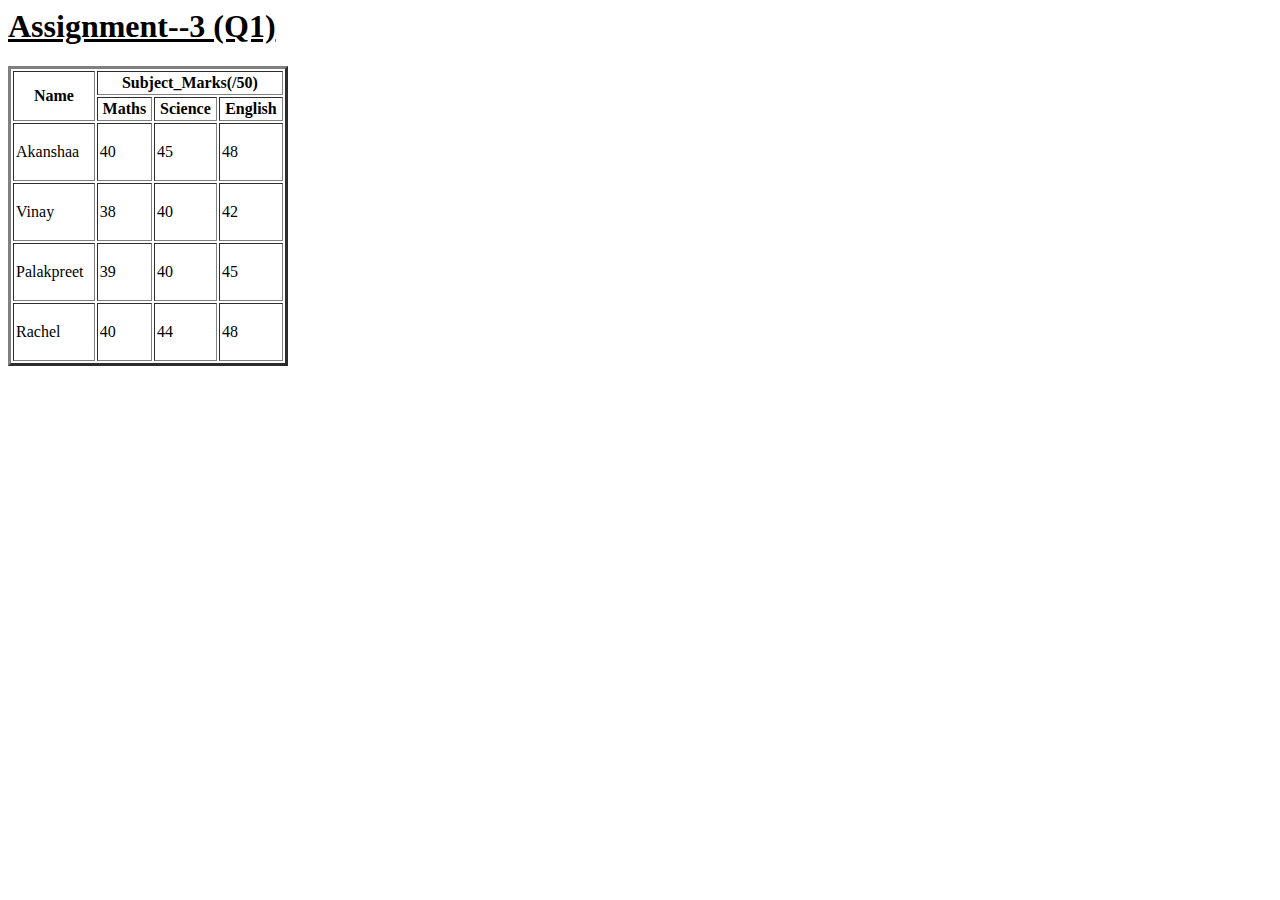
<file: Assignment3 Q1.html>
<Doctype! html>
<html lang="en">
<head> <title> WEB DEV WORK </title>
<meta charset="UTF-8">
<meta name ="viewport" content="width=device-width initial-scale=1.0"> </head>
<h1> <u> Assignment--3 (Q1) </u></h1>
<body>
<table border="3" cellpadding="2" height="300" width="280"> <thead>
<tr>
<th rowspan="2"> Name </th>
<th colspan="3"> Subject_Marks(/50)</th> </tr>
<tr> <th> Maths </th>
<th> Science </th>
<th> English </th>
</tr> </thead>
<tbody>
<tr> <!--First data row -->
<td> Akanshaa </td>
<td> 40 </td> 
<td> 45 </td> 
<td> 48 </td> </tr>
<tr> <!--- Second data row-->
<td> Vinay </td>
<td> 38 </td> 
<td> 40 </td> 
<td> 42 </td> </tr> 
<tr> <!-- Third data row-->
<td> Palakpreet </td>
<td> 39 </td>
<td> 40 </td> 
<td> 45 </td> </tr>
<tr> <!--Fourth row data -->
<td> Rachel </td>
<td> 40 </td> 
<td> 44 </td> 
<td> 48 </td> </tr>
</tbody>
</table> </body>
</html>
</file>
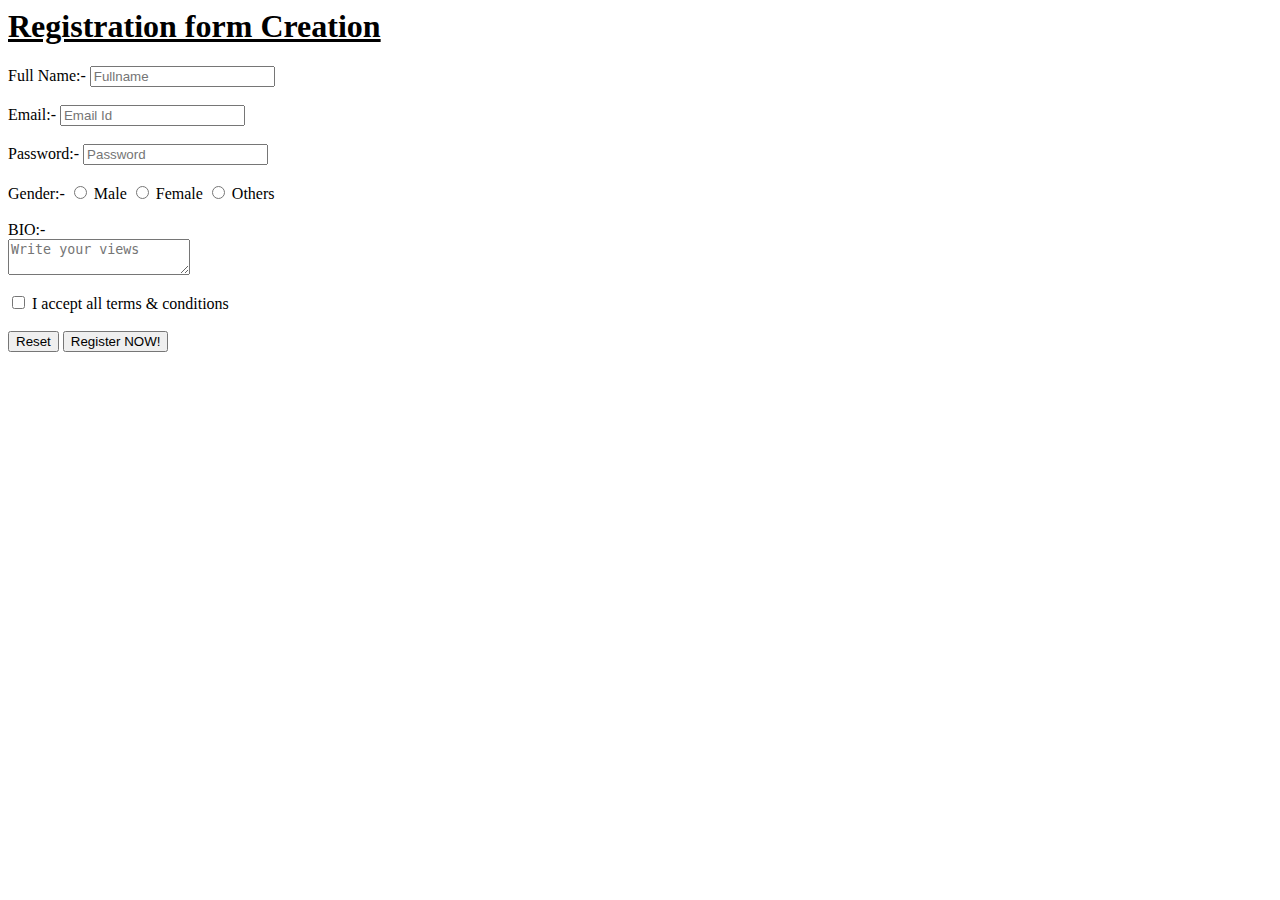
<file: Assignment3 Q2.html>
<!-- Form Creation in a web page -->
<Doctype! html>
<html lang="en">
<head>
    <meta charset="UTF-8">
    <meta name="viewport" content="width=device-width initial-scale=1.0">
    <title> Form creation </title> </head>
<body>
<h1><u> Registration form Creation </u></h1>
<form>
    <label for ="name"> Full Name:-</label>
    <input type="text" name="" id="name" placeholder="Fullname" required >
    <br> <br>
    <label > 
        Email:-
        <input type="email" placeholder="Email Id" required > </label> <br><br>
    <label> 
        Password:-
        <input type="password" placeholder="Password" minlength="8"> </label> <br><br>
    <label> 
       Gender:-
       <input type="radio" name="Gender"> Male </label>
       <input type="radio" name="Gender"> Female </label>
        <input type="radio" name="Gender"> Others </label> <br><br>
    <label> 
        BIO:-<br>
        <textarea name="" id="" placeholder="Write your views" required></textarea> </label> <br><br>
    <label>
        <input type="checkbox" name="check"> I accept all terms & conditions </label><br><br>

    <input type="reset">
    <button type="submit"> Register NOW!</button>

</form> </body>
</html>
</file>
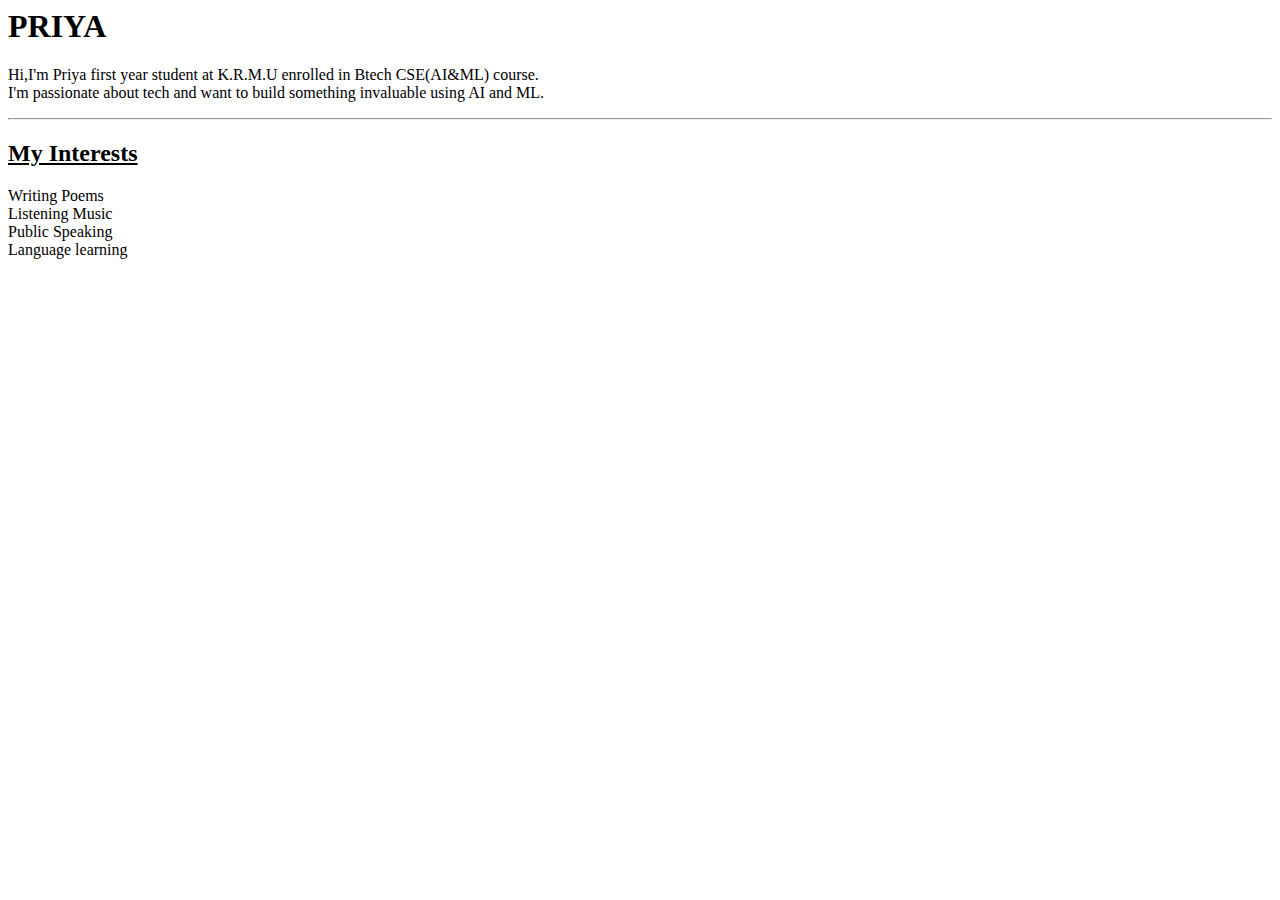
<file: Assingment1.html>
<Doctype!html>
<html>
<head> <title> First Assignment </title> </head>
<body> </body>
<h1><b> PRIYA</b></h1> 
<p> Hi,I'm Priya first year student at K.R.M.U enrolled in Btech CSE(AI&ML) course.
    <br> I'm passionate about tech and want to build something invaluable using AI and ML.
</p> 
<hr> </hr>
<h2> <u> My Interests </u></h2>
<p> Writing Poems
    <br> Listening Music
    <br> Public Speaking 
    <br> Language learning 
</p>
</html>
</file>
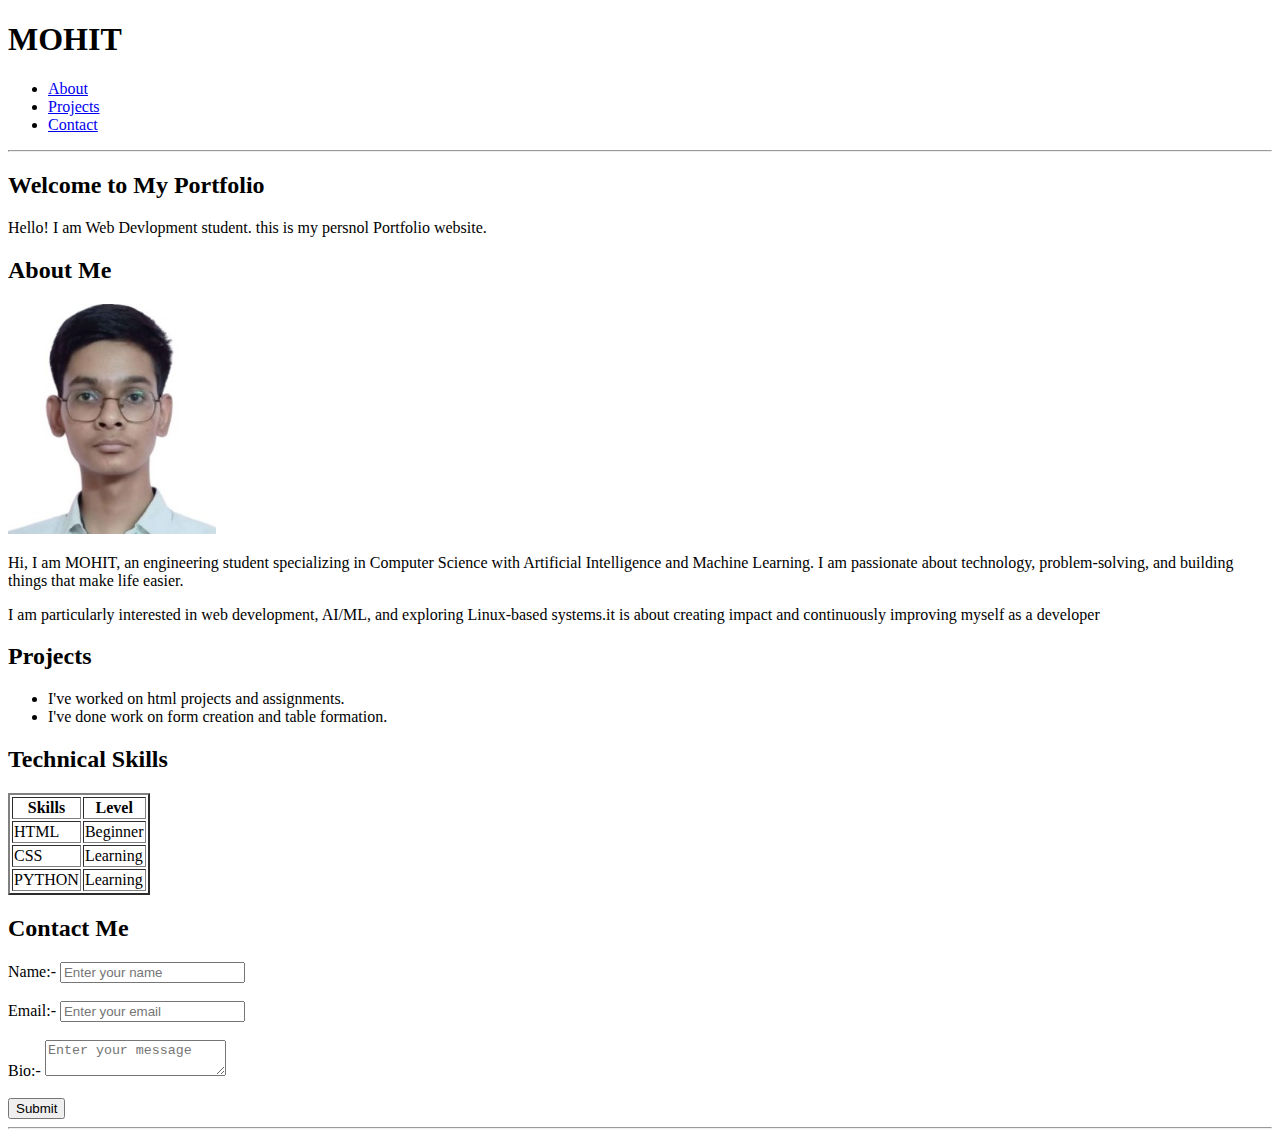
<file: Portfolio-project/Assingmnet Unit1.html>
<!DOCTYPE html>
<html lang="en">

<head>
    <meta charset="UTF-8">
    <meta name="viewport" content="width=device-width, initial-scale=1.0">
    <title>UNIT-1</title>
</head>

<body>
    <header>
        <h1>MOHIT</h1>
        <nav>
            <ul>
                <li> <a href="#ABOUT">About</a></li>
                <li><a href="#PROJECTS">Projects</a></li>
                <li> <a href="#CONTACT">Contact</a></li>
            </ul>
        </nav>
        <hr>
        <h2>Welcome to My Portfolio</h2>
        <p>Hello! I am Web Devlopment student. this is my persnol Portfolio website.</p>
    </header>
    <main>
        <article>

            <h2 id="ABOUT">About Me</h2>
            <img src="mohit.jpg" height="230" alt="my photo">

            <p>Hi, I am MOHIT, an engineering student specializing in Computer Science with Artificial Intelligence and
                Machine Learning. I am passionate about technology, problem-solving, and building things that make life
                easier.</p>
            <p>I am particularly interested in web development, AI/ML, and exploring Linux-based systems.it is about
                creating impact and continuously improving myself as a developer</p>

            <h2 id="PROJECTS">Projects</h2>

            <ul>
                <li> I've worked on html projects and assignments.</li>
                <li> I've done work on form creation and table formation.</li>

            </ul>
        </article>
        <section>
            <h2 id="SKILLS">Technical Skills</h2>

            <table border="2">
                <thead>
                    <tr>
                        <th>Skills</th>
                        <th>Level</th>
                    </tr>
                </thead>
                <tbody>
                    <tr>
                        <td>HTML</td>
                        <td>Beginner</td>
                    </tr>
                    <td>CSS</td>
                    <td>Learning</td>
                    </tr>
                    <tr>
                        <td>PYTHON</td>
                        <td>Learning</td>
                    </tr>
                </tbody>

            </table>
        </section>
        <section>
            <h2 id="CONTACT">Contact Me</h2>
            </header>
            <form>
                <label for="name">Name:-</label>
                <input type="text" id="name" name="name" placeholder="Enter your name" required><br><br>
                <label for="email">Email:-</label>
                <input type="email" id="email" name="email" placeholder="Enter your email" required><br><br>
                <label>Bio:- </label>
                <textarea placeholder="Enter your message" required></textarea><br><br>
                <input type="submit" value="Submit">
            </form>
        </section>
        <hr>
        </article>
    </main>

</body>

</html>
</file>
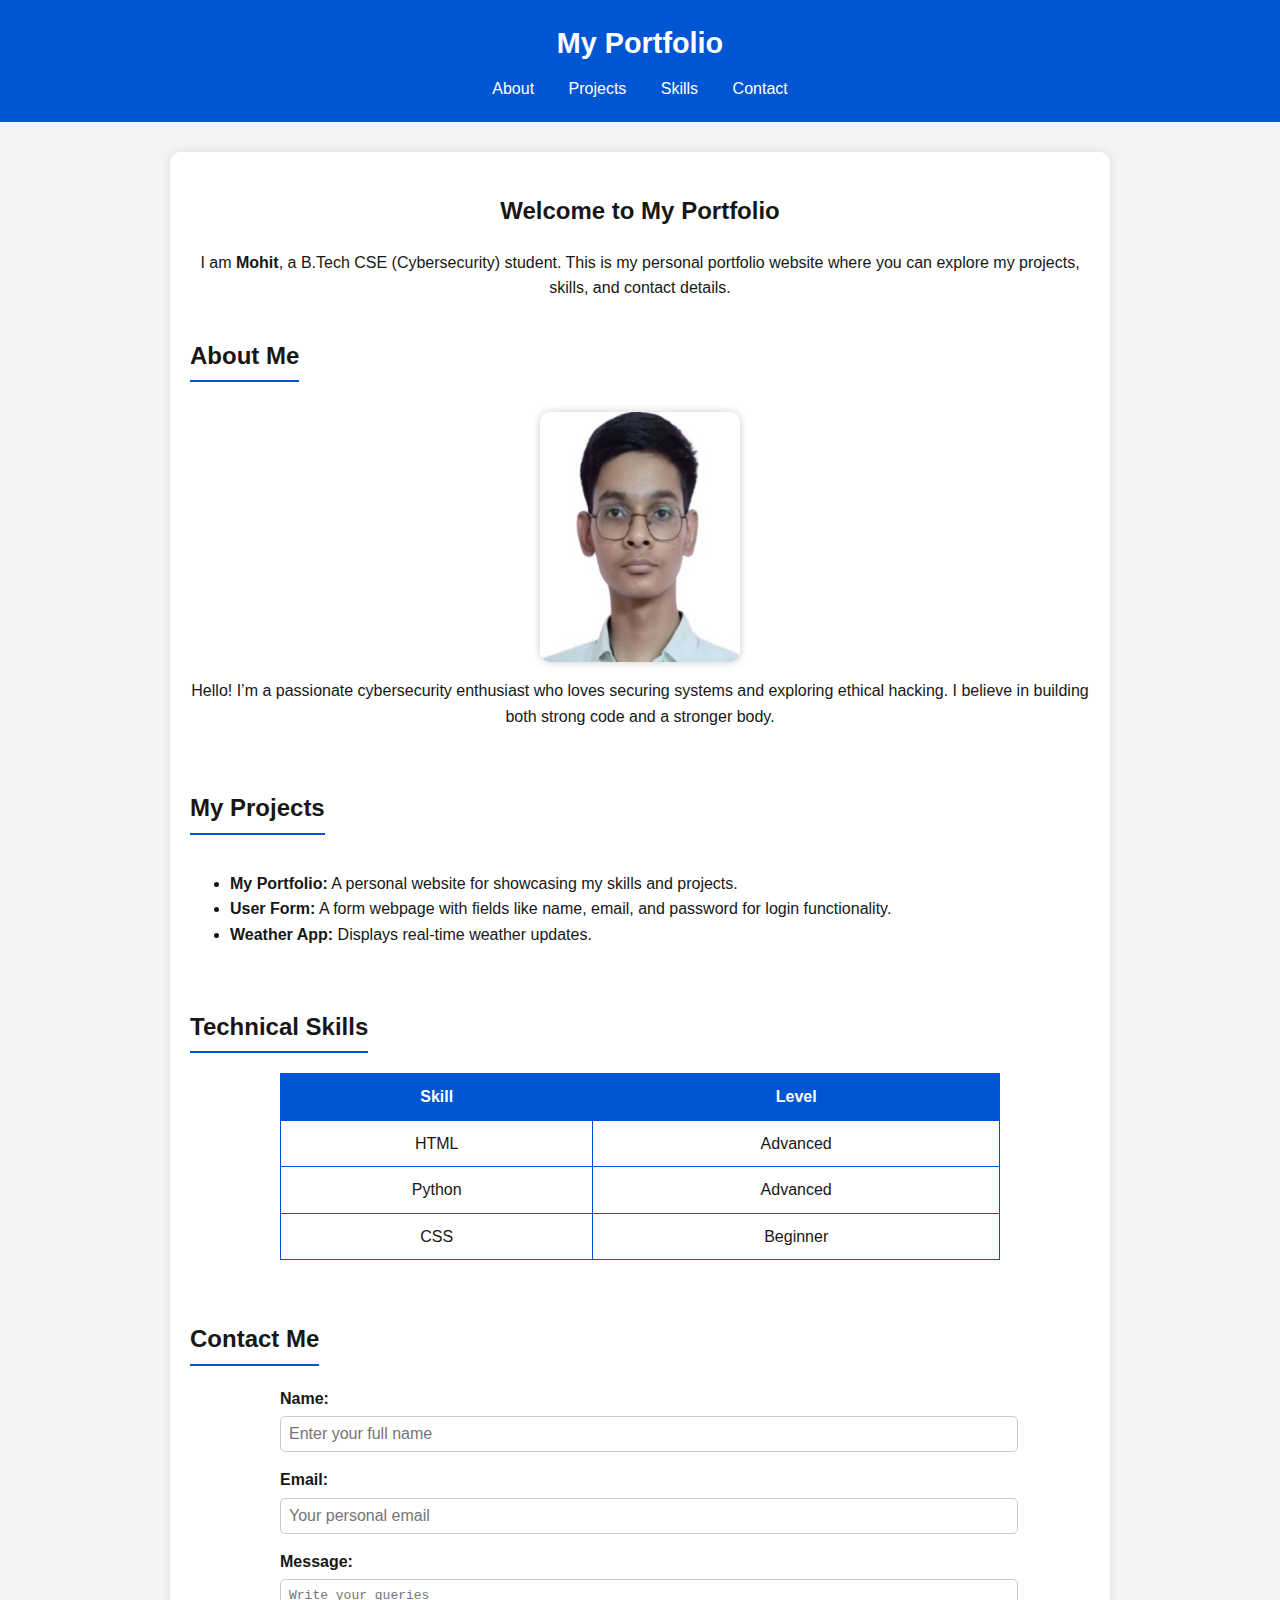
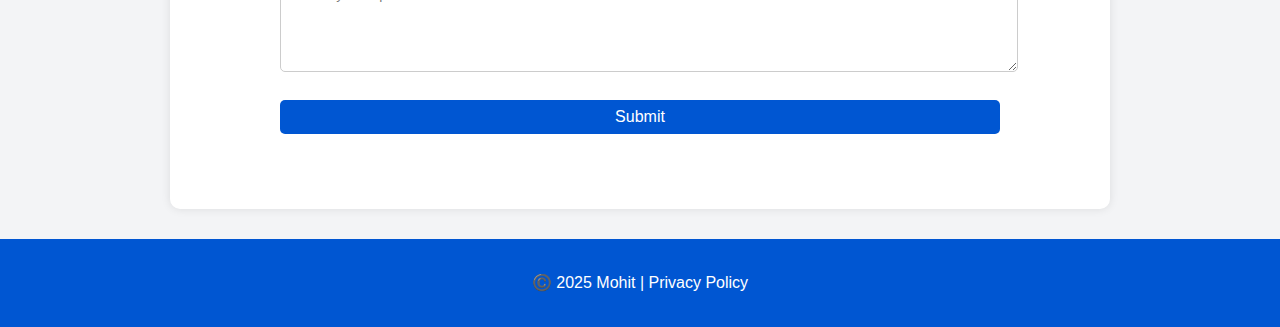
<file: Portfolio-project/Assingnment Unit2.html>
<!DOCTYPE html>
<html lang="en">

<head>
    <meta charset="UTF-8" />
    <meta name="viewport" content="width=device-width, initial-scale=1.0" />
    <title>My Portfolio</title>

    <!-- CSS Styling -->
    <style>
        /* ---------- General Styles ---------- */
        body {
            font-family: Arial, sans-serif;
            margin: 0;
            background-color: #f3f4f6;
            color: #171715;
            line-height: 1.6;
        }

        h1,
        h2 {
            text-align: center;
        }

        a {
            text-decoration: none;
            color: white;
        }

        /* ---------- Header ---------- */
        header {
            background-color: #0056d2;
            color: white;
            padding: 20px 0;
        }

        header h1 {
            margin: 0;
            font-size: 1.8em;
        }

        nav ul {
            list-style: none;
            padding: 0;
            margin: 10px 0 0 0;
            text-align: center;
        }

        nav ul li {
            display: inline;
            margin: 0 15px;
        }

        nav ul li a:hover {
            text-decoration: underline;
        }

        /* ---------- Main Content ---------- */
        main {
            max-width: 900px;
            margin: 30px auto;
            padding: 20px;
            background-color: white;
            border-radius: 10px;
            box-shadow: 0 0 10px rgba(0, 0, 0, 0.1);
        }

        section {
            margin-bottom: 40px;
        }

        section h2 {
            border-bottom: 2px solid #0056d2;
            display: inline-block;
            padding-bottom: 5px;
            margin-bottom: 20px;
        }

        img {
            display: block;
            margin: 10px auto;
            border-radius: 10px;
            box-shadow: 0 0 8px rgba(0, 0, 0, 0.2);
        }

        /* ---------- Table ---------- */
        table {
            width: 80%;
            margin: 0 auto;
            border-collapse: collapse;
        }

        table,
        th,
        td {
            border: 1px solid #0056d2;
        }

        th,
        td {
            padding: 10px;
            text-align: center;
        }

        th {
            background-color: #0056d2;
            color: white;
        }

        /* ---------- Contact Form ---------- */
        form {
            width: 80%;
            margin: 0 auto;
            text-align: left;
        }

        label {
            font-weight: bold;
        }

        input,
        textarea,
        button {
            width: 100%;
            padding: 8px;
            margin-top: 5px;
            margin-bottom: 15px;
            border: 1px solid #ccc;
            border-radius: 5px;
            font-size: 1em;
        }

        button {
            background-color: #0056d2;
            color: white;
            cursor: pointer;
            border: none;
        }

        button:hover {
            background-color: #0041a8;
        }

        /* ---------- Footer ---------- */
        footer {
            text-align: center;
            padding: 15px;
            background-color: #0056d2;
            color: white;
            margin-top: 30px;
        }
    </style>
</head>

<body>
    <header>
        <h1>My Portfolio</h1>
        <nav>
            <ul>
                <li><a href="#about">About</a></li>
                <li><a href="#projects">Projects</a></li>
                <li><a href="#skills">Skills</a></li>
                <li><a href="#contact">Contact</a></li>
            </ul>
        </nav>
    </header>

    <main>
        <article>
            <h2>Welcome to My Portfolio</h2>
            <p style="text-align:center;">
                I am <b>Mohit</b>, a B.Tech CSE (Cybersecurity) student.
                This is my personal portfolio website where you can explore my projects, skills, and contact details.
            </p>
        </article>

        <section id="about">
            <h2>About Me</h2>
            <img src="mohit.jpg" alt="Mohit's photo" width="200" height="250">
            <p style="text-align:center;">
                Hello! I’m a passionate cybersecurity enthusiast who loves securing systems and exploring ethical
                hacking.
                I believe in building both strong code and a stronger body.
            </p>
        </section>

        <section id="projects">
            <h2>My Projects</h2>
            <ul>
                <li><b>My Portfolio:</b> A personal website for showcasing my skills and projects.</li>
                <li><b>User Form:</b> A form webpage with fields like name, email, and password for login functionality.
                </li>
                <li><b>Weather App:</b> Displays real-time weather updates.</li>
            </ul>
        </section>

        <section id="skills">
            <h2>Technical Skills</h2>
            <table>
                <thead>
                    <tr>
                        <th>Skill</th>
                        <th>Level</th>
                    </tr>
                </thead>
                <tbody>
                    <tr>
                        <td>HTML</td>
                        <td>Advanced</td>
                    </tr>
                    <tr>
                        <td>Python</td>
                        <td>Advanced</td>
                    </tr>
                    <tr>
                        <td>CSS</td>
                        <td>Beginner</td>
                    </tr>
                </tbody>
            </table>
        </section>

        <section id="contact">
            <h2>Contact Me</h2>
            <form>
                <label for="name">Name:</label>
                <input type="text" id="name" placeholder="Enter your full name">

                <label for="email">Email:</label>
                <input type="email" id="email" placeholder="Your personal email">

                <label for="message">Message:</label>
                <textarea id="message" placeholder="Write your queries" rows="5"></textarea>

                <button type="submit">Submit</button>
            </form>
        </section>
    </main>

    <footer>
        <p>©️ 2025 Mohit | Privacy Policy</p>
    </footer>
</body>

</html>
</file>
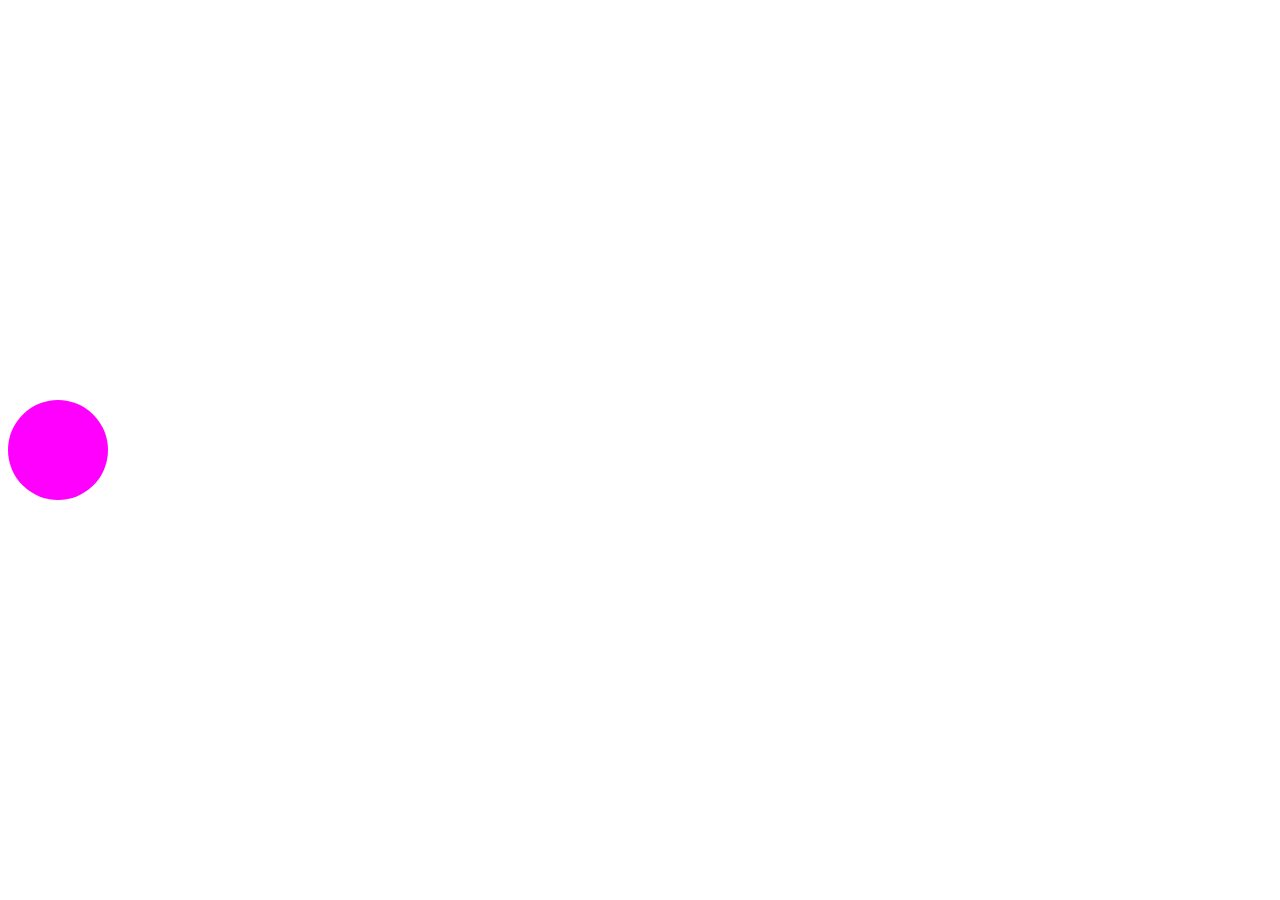
<file: Portfolio-project/CSS_practice_folder/file2.html>
<Doctype! html>
<html lang="en">
<head>
    <meta charset="UTF-8">
    <meta name="viewport" content="width=device-width initial-scale=1.0">
    <title> practice-2</title>
    <style>
        body{
            display:flex;
            align-items: center;
        }

        #unit1{
            background-color: fuchsia;
            width:100px;
            height:100px;
            border-radius:50%;
            animation-name:kuc;
            animation-duration: 1.5s;
            animation-timing-function: ease-in;
            animation-delay: 0.5s;
            animation-iteration-count: infinite;
        }
         @keyframes kuc { 
            0%{
                background-color:rgb(239, 55, 55);
                transform: translate(0px,0px);
            }
            20%{
                background-color:  rgb(182, 194, 16);
                transform: translate(250px,-300px)
            }
            40%{
                background-color:  rgb(145, 20, 194);
                transform: translate(350px,150px) 
            }
            60%{
                background-color:  rgb(92, 28, 195);
                transform: translate(500px,-300px)
            }  
            80%{
                background-color:  rgb(238, 21, 111);
                transform: translate(750px,200px)
            }  
            100%{
                background-color:  rgb(20, 235, 185);
                transform: translate(950px,-400px)
            }
        } 








            
        </style>
</head>
<body>
    <div id="unit1">
    </div>
       




</body>
</html>
</file>
